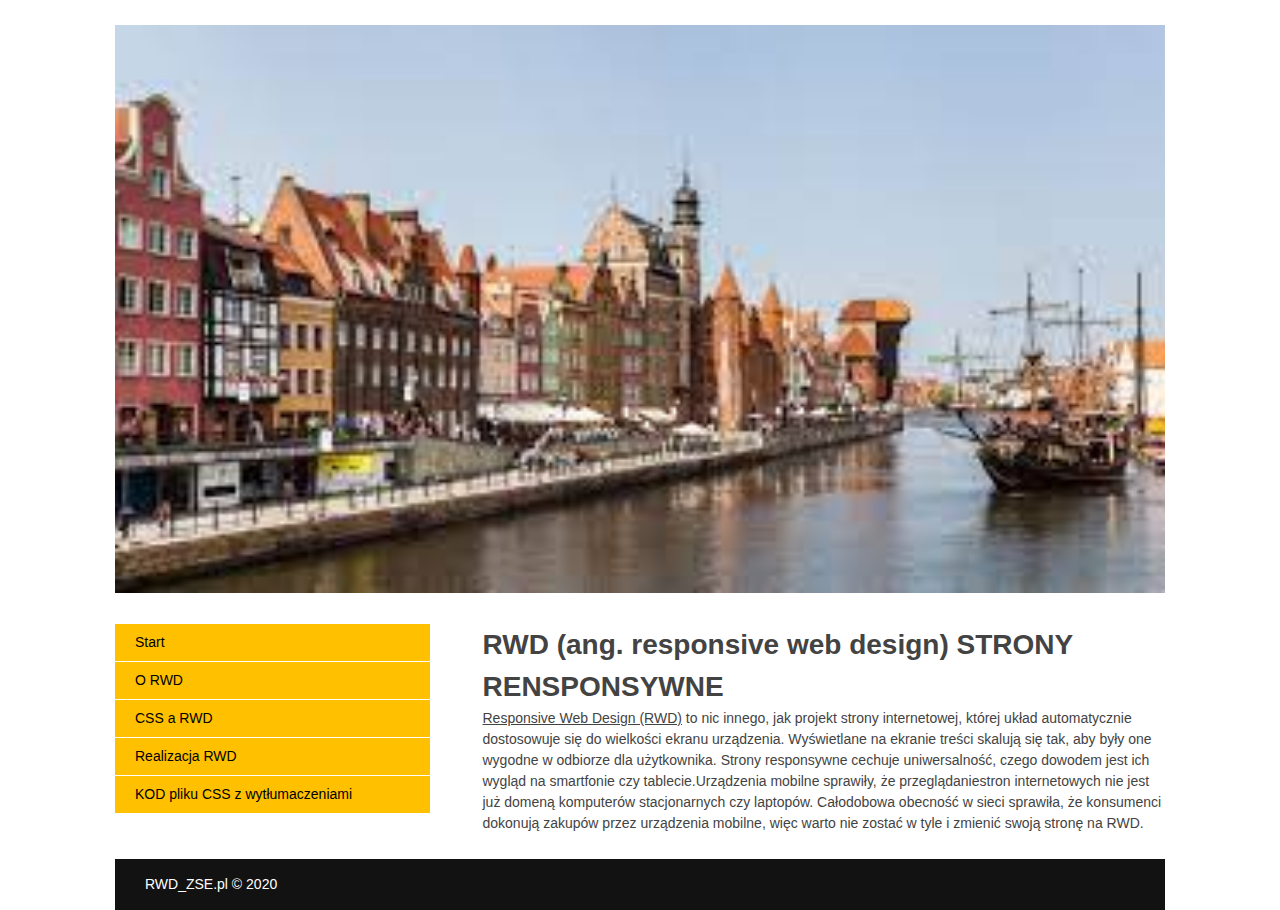
<file: index.html>
<!DOCTYPE HTML>
 <html lang='pl'>
 <head>
 <meta charset='utf-8'>
 <meta name='viewport' content='width=device-width, initial-scale=1, maximum-scale=1'>
 <title>Strona RWD</title>
 <link rel='stylesheet' href='style_pedchenko.css'>
 </head>
 <body>
 <div class='container'>
 <!--header -->
 <header>
 <img src="gdansk3.jpg"  alt=""/>
 </header>
 <!--sidebar -->
 <aside>
 <nav>
 <ul>
 <li><a href="index.html">Start</a></li>
 <li><a href="o_rwd_pedchenko.html ">O   RWD</a></li>
 <li><a href="css_a_rwd_pedchenko.html">CSS a RWD</a></li>
 <li><a href="realizacja_rwd_pedchenko.html">Realizacja RWD</a></li>
 <li><a href="kod_css_pedchenko.html">KOD pliku CSS  z wytłumaczeniami</a></li>
 </ul>
 </nav>
 </aside>
 <!--main -->
 <section id="main">
 <h1>RWD (ang. responsive web design) STRONY RENSPONSYWNE</h1>
 <p>
 <u>Responsive Web Design (RWD)</u> to nic innego, jak projekt strony internetowej, której układ automatycznie dostosowuje się do wielkości ekranu urządzenia. Wyświetlane na ekranie treści skalują się tak, aby były one wygodne w odbiorze dla użytkownika. Strony responsywne cechuje uniwersalność, czego dowodem jest ich wygląd na smartfonie czy tablecie.Urządzenia mobilne sprawiły, że przeglądaniestron internetowych nie jest już domeną komputerów stacjonarnych czy laptopów. Całodobowa obecność w sieci sprawiła, że konsumenci dokonują zakupów przez urządzenia mobilne, więc warto nie zostać w tyle i zmienić swoją stronę na RWD.
 </p>
 </section>
 <!--footer -->
 <footer>
 <p>RWD_ZSE.pl © 2020</p>
 </footer>
 </div>
</body>
</html>
</file>
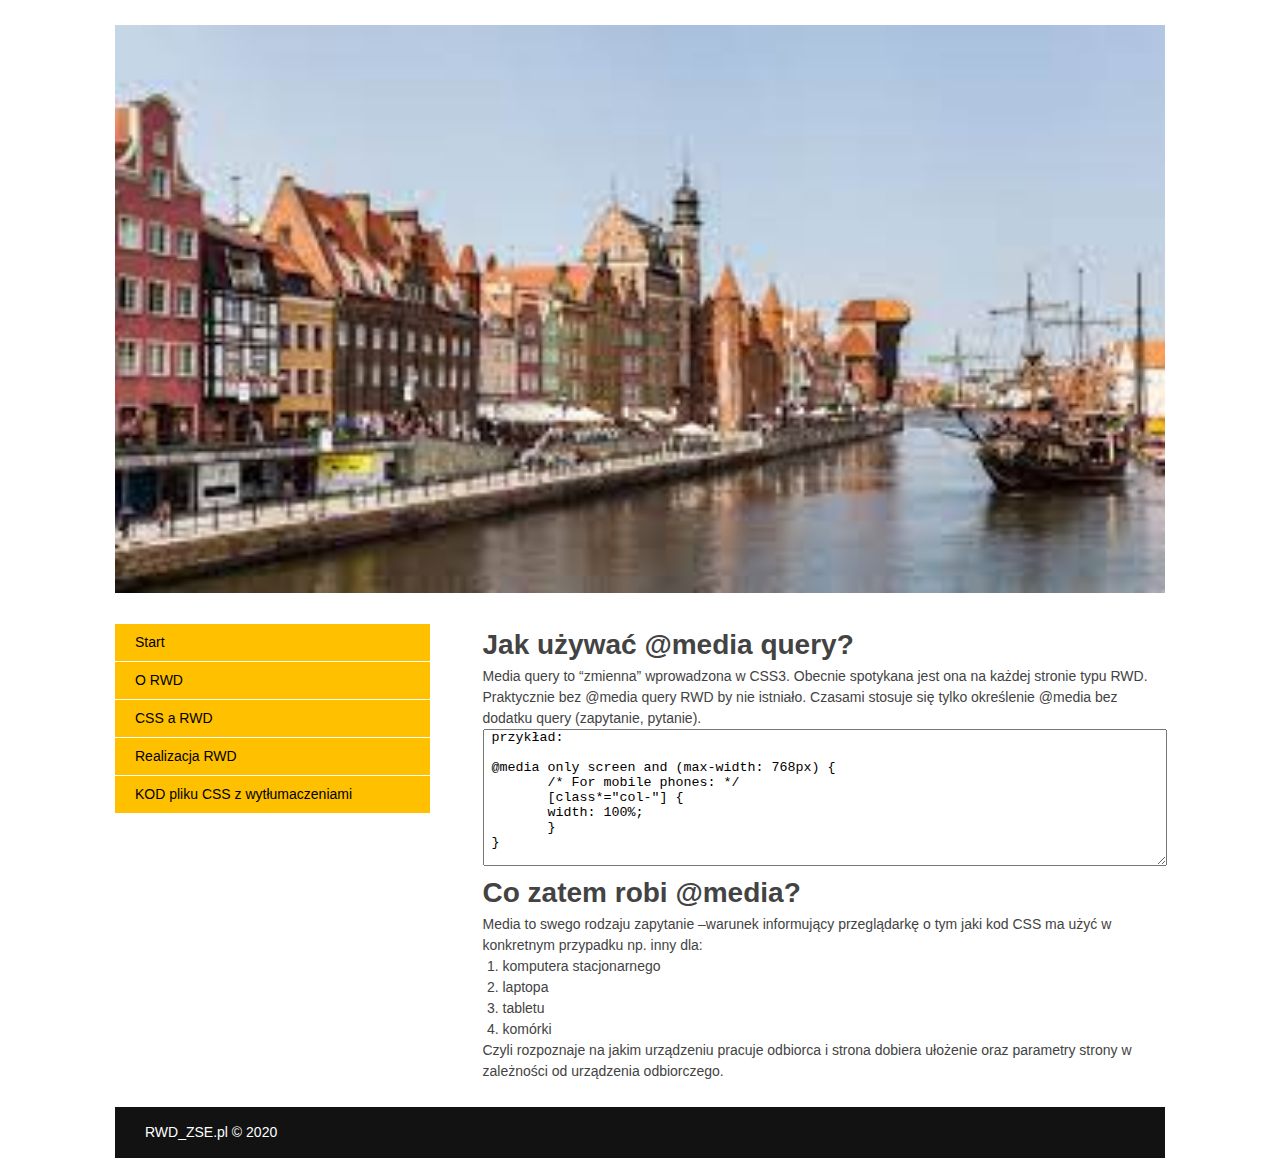
<file: css_a_rwd_pedchenko.html>
<!DOCTYPE HTML>
 <html lang='pl'>
 <head>
 <meta charset='utf-8'>
 <meta name='viewport' content='width=device-width, initial-scale=1, maximum-scale=1'>
 <title>Strona RWD</title>
 <link rel='stylesheet' href='style_pedchenko.css'>
 </head>
 <body>
 <div class='container'>
 <!--header -->
 <header>
 <img src="gdansk3.jpg" alt=""/>
 </header>
 <!--sidebar -->
 <aside>
 <nav>
 <ul>
 <li><a href="index.html">Start</a></li>
 <li><a href="o_rwd_pedchenko.html ">O   RWD</a></li>
 <li><a href="css_a_rwd_pedchenko.html">CSS a RWD</a></li>
 <li><a href="realizacja_rwd_pedchenko.html">Realizacja RWD</a></li>
 <li><a href="kod_css_pedchenko.html">KOD pliku CSS  z wytłumaczeniami</a></li>
 </ul>
 </nav>
 </aside>
 <!--main -->
 <section id="main">
 <h1>Jak używać @media query?</h1>
 <p>
 Media query to “zmienna” wprowadzona w CSS3. Obecnie spotykana jest ona na każdej stronie typu RWD. Praktycznie bez @media query RWD by nie istniało. Czasami stosuje się tylko określenie @media bez dodatku query (zapytanie, pytanie).
 </p>
 <p>
 <textarea rows="9">
 przykład:
 
 @media only screen and (max-width: 768px) {
	/* For mobile phones: */
	[class*="col-"] {
	width: 100%;
	}
 }
 </textarea>
 </p>
 <h1>Co zatem robi @media?</h1>
 <p>
 Media to swego rodzaju zapytanie –warunek informujący przeglądarkę o tym jaki kod CSS ma użyć w konkretnym przypadku np. inny dla:
 <ol style="margin-left:20px">
 <li>komputera stacjonarnego</li>
 <li>laptopa</li>
 <li>tabletu</li>
 <li>komórki</li>
 </ol>
 Czyli rozpoznaje na jakim urządzeniu pracuje odbiorca i strona dobiera ułożenie oraz parametry strony w zależności od urządzenia odbiorczego.
 </p>
 </section>
 <!--footer -->
 <footer>
 <p>RWD_ZSE.pl © 2020</p>
 </footer>
 </div>
</body>
</html>
</file>
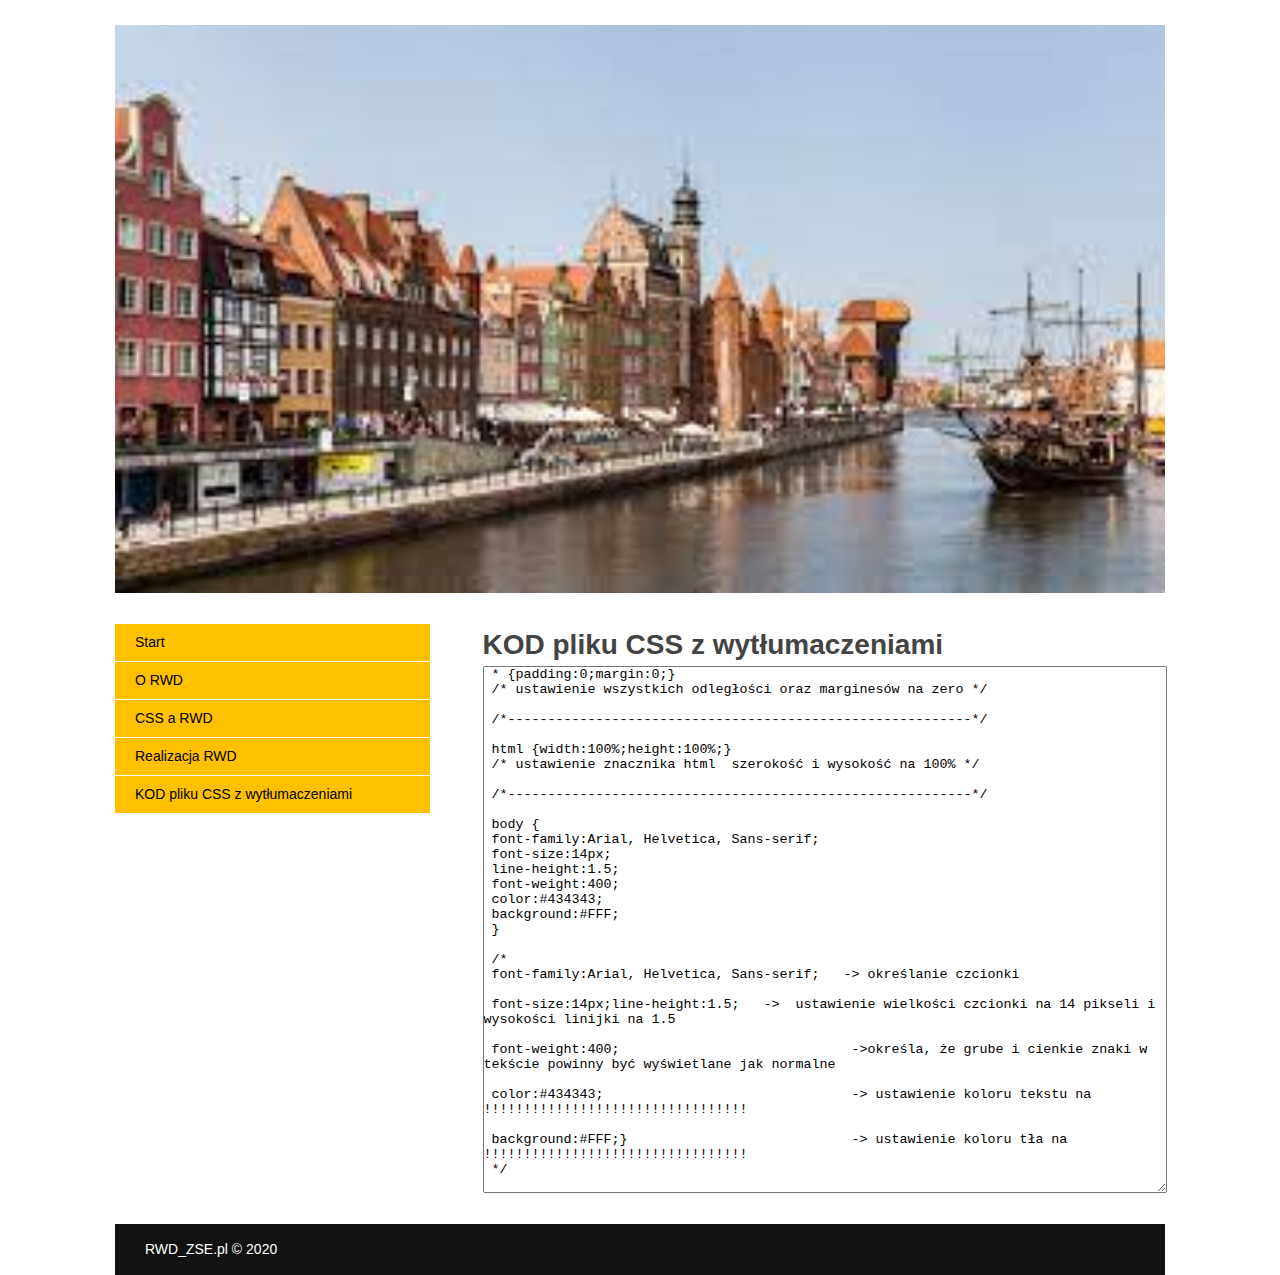
<file: kod_css_pedchenko.html>
<!DOCTYPE HTML>
<html lang='pl'> 
<head>
<meta charset='utf-8'>
<meta name='viewport' content='width=device-width, initial-scale=1, maximum-scale=1'>
<title>Strona RWD</title>
 <link rel='stylesheet' href='style_pedchenko.css'>
</head>
<body>
<div class='container'>
<!--header -->
 <header>
 <img src="gdansk3.jpg" alt=""/>
 </header>
 <!--sidebar --> 
 <aside>
 <nav>
 <ul>
 <li><a href="index.html">Start</a></li>
 <li><a href="o_rwd_pedchenko.html ">O   RWD</a></li>
 <li><a href="css_a_rwd_pedchenko.html">CSS a RWD</a></li>
 <li><a href="realizacja_rwd_pedchenko.html">Realizacja RWD</a></li>
 <li><a href="kod_css_pedchenko.html">KOD pliku CSS  z wytłumaczeniami</a></li>
 </ul>
 </nav>
 </aside>
 <!--main -->
 <section id="main">
 <h1>KOD pliku CSS  z wytłumaczeniami</h1>
 <textarea spellcheck="false" rows="35">
 * {padding:0;margin:0;}
 /* ustawienie wszystkich odległości oraz marginesów na zero */
 
 /*----------------------------------------------------------*/
 
 html {width:100%;height:100%;}
 /* ustawienie znacznika html  szerokość i wysokość na 100% */
 
 /*----------------------------------------------------------*/
 
 body {
 font-family:Arial, Helvetica, Sans-serif;
 font-size:14px;
 line-height:1.5;
 font-weight:400;
 color:#434343;
 background:#FFF;
 }
 
 /*
 font-family:Arial, Helvetica, Sans-serif;   -> określanie czcionki
 
 font-size:14px;line-height:1.5;   ->  ustawienie wielkości czcionki na 14 pikseli i wysokości linijki na 1.5
 
 font-weight:400;                             ->określa, że grube i cienkie znaki w tekście powinny być wyświetlane jak normalne
 
 color:#434343;                               -> ustawienie koloru tekstu na !!!!!!!!!!!!!!!!!!!!!!!!!!!!!!!!!
 
 background:#FFF;}                            -> ustawienie koloru tła na !!!!!!!!!!!!!!!!!!!!!!!!!!!!!!!!! 
 */
 
 /*-----------------------------------------------------------*/ 
 
 .container {width:1050px;margin:0 auto;}
 
 /*ustawienie szerokości klasy na 1050 pikseli oraz górnych i dolnych marginesów na zero, a lewych i prawych na auto  */
 
 /*------------------------------------------------------------------------------------------------------------------*/
 
 header {margin:25px 0;}    ->ustawienie znacznika header górnych i dolnych marginesów na 25 pikseli, a lewych i prawych na zero
 header img {width:100%;}    ->ustawienie dla obrazów w znaczniku header szerokości na 100%
 
 /*------------------------------------------------------------------------------------------------------------------*/
 
 aside {float:left;width:30%;margin:0 0 25px;}  ->ustawienie znacznika aside unoszenie się na lewo od pojemnika, szerokości na 30%, górnego marginesu na zero, lewych i prawych na zero, a dolnych na 25 pikseli
 aside nav ul {list-style:none;} -> ustawienie że lista nieuporządkowana w znaczniku nav w znaczniku aside nie będzie miała markera
 aside nav ul li {margin-bottom:1px;}  -> ustawienie dolnego marginesu dla punktu listy w znaczniku nav w znaczniku aside na 1 piksel
 aside nav ul li a {display:block;text-decoration:none;color:#000;background:#FFC000;padding:8px 20px;} -> określia element jako blokowy, ustawia że tekst będzie bez dekoracji, kolor tekstu - !!!!!!!!!!!!!!!!!!!!, kolor tła- !!!!!!!!!!!!!!!!, górnej i dolnej odległości na 8 pikseli, lewej i prawej odległości na 20 pikseli
 aside nav ul li a:hover{background:#212121;color:#FFF;}  -> gdy mysz nad tekstem: kolor tła- !!!!!!!!!!!!!!!!!!!, kolor tekstu- !!!!!!!!!!!!!!
  
 /*------------------------------------------------------------------------------------------------------------------*/
 
 #main {float:right;width:65%;margin:0 0 25px;}
 /*ustawienie sekcji main unoszenie się na lewo od pojemnika, szerokości 65%, górnego marginesu na zero, lewych i prawych na zero, a dolnych na 25 pikseli*/
 
 /*------------------------------------------------------------------------------------------------------------------*/
 
 footer {clear:both;color:#FFF;background:#121212;padding:15px 0 15px 30px;}
 /*sekcja footer już nie ma się układać poziomo, ustawienie koloru tekstu na !!!!!!!!!!, koloru tła na !!!!!!!, górnej odległości na 15 pikseli, prawej na zero, dolnej na 15 pikseli, lewej na 30 pikseli*/
 
 /*------------------------------------------------------------------------------------------------------------------*/
 

 @media (min-width: 1100px) {
 .container {width:1050px;}
 aside {width:30%;}
 #main {width:65%;}
 textarea {width:100%;}
 }
 /*  
 @media (min-width: 1100px) {  ->dla urządzeń większych niż 1100px
 .container {width:1050px;}         ->szerokość głównego kontenera1050px
 aside {width:30%;}->szerokość aside 30% container 
 #main {width:65%;}-> szerokość sekcji main 65% container
 textarea {width:100%;}-> szerokość textarea   100% container}*/
 
 /*------------------------------------------------------------------------------------------------------------------*/
 
 @media (max-width: 1100px) and (min-width: 1000px) {
 .container {width:950px;}
 aside {width:30%;}
 #main {width:65%;}
 textarea {width:100%;}                  
 }
 /*
 @media (max-width: 1100px) and (min-width: 1000px) {  ->dla urządzeń większych niż 1000px i mniejszych niż 1100px
 .container {width:950px;}         ->szerokość głównego kontenera 950px
 aside {width:30%;}->szerokość aside 30% container 
 #main {width:65%;}-> szerokość sekcji main 65% container
 textarea {width:100%;}-> szerokość textarea   100% container}*/
 */
 
 /*------------------------------------------------------------------------------------------------------------------*/
 
 @media (max-width: 1000px) and (min-width: 800px) {
 .container {width:750px;}
 aside {width:30%;}
 #main {width:65%;}
 textarea {width:100%;}                  
 }
 /*
 @media (max-width: 1000px) and (min-width: 800px) {  ->dla urządzeń większych niż 800px i mniejszych niż 1000px
 .container {width:750px;}         ->szerokość głównego kontenera 750px
 aside {width:30%;}->szerokość aside 30% container 
 #main {width:65%;}-> szerokość sekcji main 65% container
 textarea {width:100%;}-> szerokość textarea   100% container}*/
 */
 
 /*------------------------------------------------------------------------------------------------------------------*/
 
 @media (max-width: 800px) and (min-width: 500px) {
 .container {width:450px;}
 aside,#main {width:100%;}
 textarea {width:100%;}                  
 }
 /*
 @media (max-width: 800px) and (min-width: 500px) {  ->dla urządzeń większych niż 500px i mniejszych niż 800px
 .container {width:450px;}         ->szerokość głównego kontenera 450px
 aside,#main {width:100%;}->szerokość aside i main 100% container 
 textarea {width:100%;}-> szerokość textarea   100% container}*/
 */
 
 /*------------------------------------------------------------------------------------------------------------------*/
 
 @media (max-width: 500px) {
 .container {width:90%;}
 aside,#main {width:100%;}
 textarea {width:100%;}
 }
 /*
  @media (max-width: 500px) {  ->dla urządzeń mniejszych niż 500px
 .container {width:90%;}         ->szerokość głównego kontenera 90%
 aside,#main {width:100%;}->szerokość aside i main 100% container 
 textarea {width:100%;}-> szerokość textarea   100% container}*/
 */
 
 /*------------------------------------------------------------------------------------------------------------------*/
 </textarea>
 </section>
 <!--footer -->
 <footer>
 <p>RWD_ZSE.pl © 2020</p>
 </footer>
 </div>
 </body>
 </html>
</file>
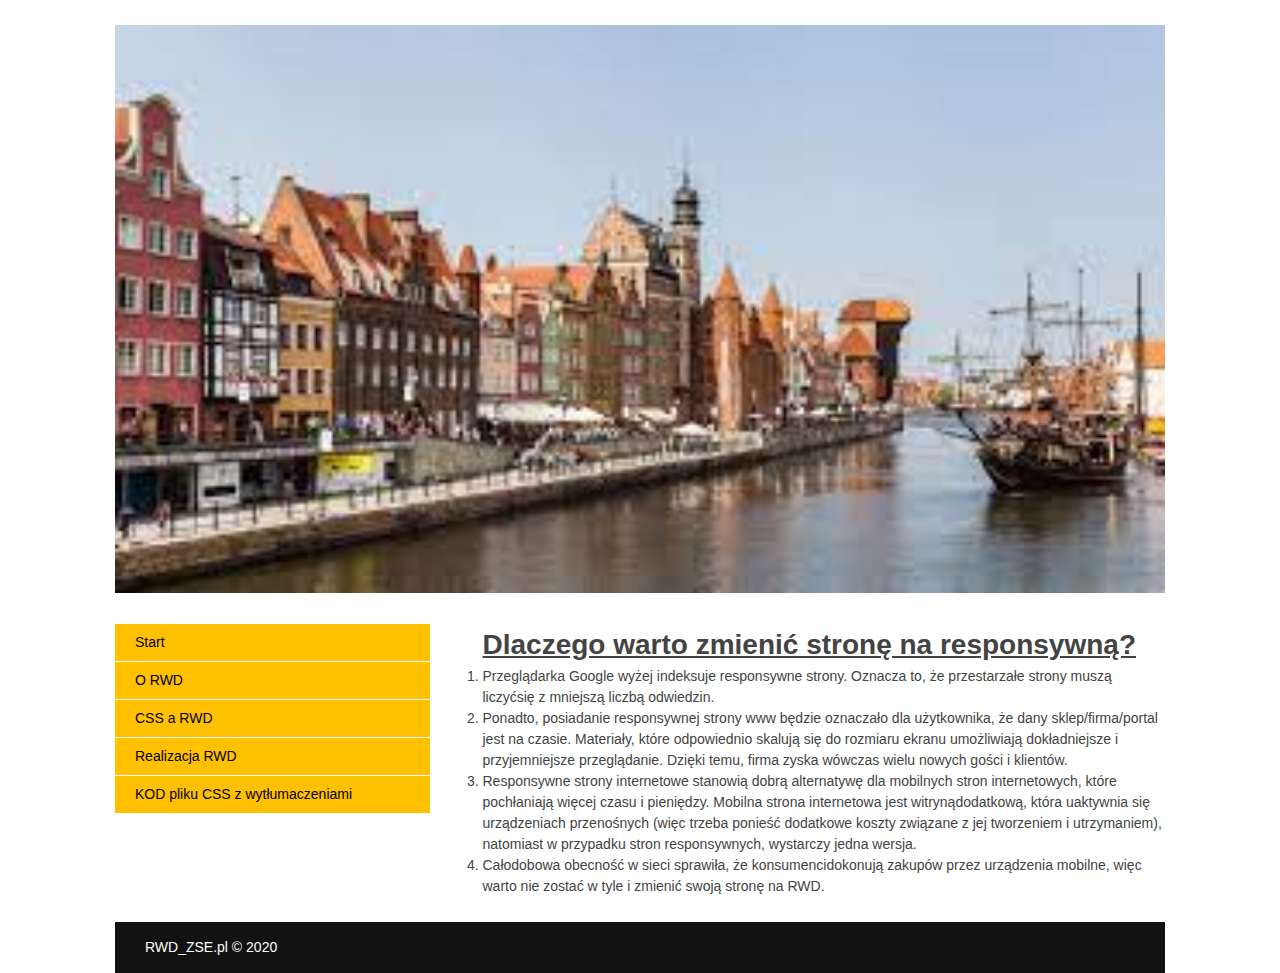
<file: o_rwd_pedchenko.html>
<!DOCTYPE HTML>
 <html lang='pl'>
 <head>
 <meta charset='utf-8'>
 <meta name='viewport' content='width=device-width, initial-scale=1, maximum-scale=1'>
 <title>Strona RWD</title>
 <link rel='stylesheet' href='style_pedchenko.css'>
 </head>
 <body>
 <div class='container'>
 <!--header -->
 <header>
 <img src="gdansk3.jpg" alt=""/>
 </header>
 <!--sidebar -->
 <aside>
 <nav>
 <ul>
 <li><a href="index.html">Start</a></li>
 <li><a href="o_rwd_pedchenko.html ">O   RWD</a></li>
 <li><a href="css_a_rwd_pedchenko.html">CSS a RWD</a></li>
 <li><a href="realizacja_rwd_pedchenko.html">Realizacja RWD</a></li>
 <li><a href="kod_css_pedchenko.html">KOD pliku CSS  z wytłumaczeniami</a></li>
 </ul>
 </nav>
 </aside>
 <!--main -->
 <section id="main">
 <h1><u>Dlaczego warto zmienić stronę na responsywną?</u></h1>
 <p>
 <ol>
 <li>Przeglądarka  Google wyżej indeksuje responsywne strony. Oznacza to, że przestarzałe strony muszą liczyćsię z mniejszą liczbą odwiedzin.</li>
 <li>Ponadto, posiadanie responsywnej strony www będzie oznaczało dla użytkownika, że dany sklep/firma/portal jest na czasie. Materiały, które odpowiednio skalują się do rozmiaru ekranu umożliwiają dokładniejsze i przyjemniejsze przeglądanie. Dzięki temu, firma zyska wówczas wielu nowych gości i klientów.</li>
 <li>Responsywne strony internetowe stanowią dobrą alternatywę dla mobilnych stron internetowych, które pochłaniają więcej czasu i pieniędzy. Mobilna strona internetowa jest witrynądodatkową, która uaktywnia się urządzeniach przenośnych (więc trzeba ponieść dodatkowe koszty związane z jej tworzeniem i utrzymaniem), natomiast w przypadku stron responsywnych, wystarczy jedna wersja. </li>
 <li>Całodobowa obecność w sieci sprawiła, że konsumencidokonują zakupów przez urządzenia mobilne, więc warto nie zostać w tyle i zmienić swoją stronę na RWD.</li>
 </ol>
 </p>
 </section>
 <!--footer -->
 <footer>
 <p>RWD_ZSE.pl © 2020</p>
 </footer>
 </div>
</body>
</html>
</file>
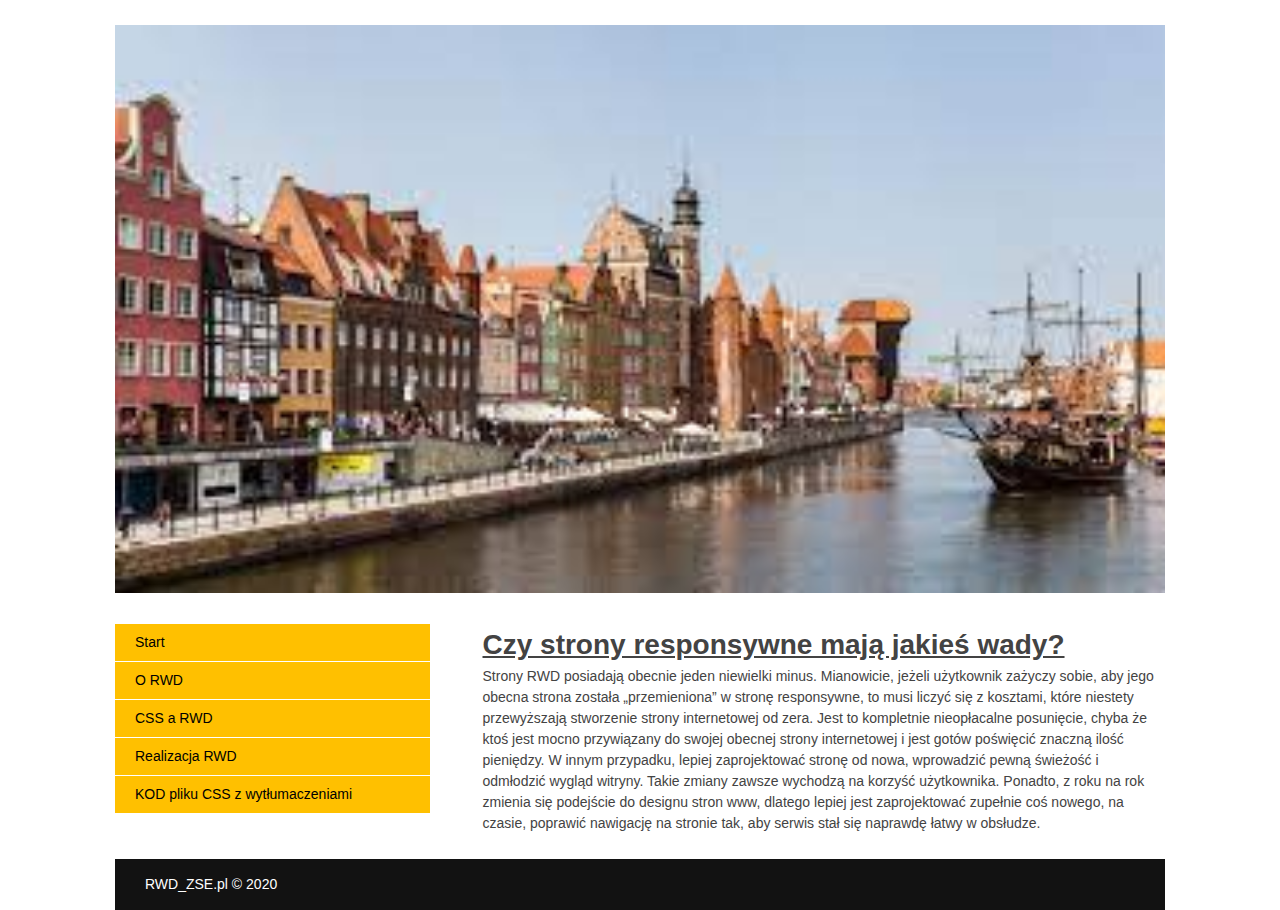
<file: realizacja_rwd_pedchenko.html>
<!DOCTYPE HTML>
 <html lang='pl'>
 <head>
 <meta charset='utf-8'>
 <meta name='viewport' content='width=device-width, initial-scale=1, maximum-scale=1'>
 <title>Strona RWD</title>
 <link rel='stylesheet' href='style_pedchenko.css'>
 </head>
 <body>
 <div class='container'>
 <!--header -->
 <header>
 <img src="gdansk3.jpg" alt=""/>
 </header>
 <!--sidebar -->
 <aside>
 <nav>
 <ul>
 <li><a href="index.html">Start</a></li>
 <li><a href="o_rwd_pedchenko.html ">O   RWD</a></li>
 <li><a href="css_a_rwd_pedchenko.html">CSS a RWD</a></li>
 <li><a href="realizacja_rwd_pedchenko.html">Realizacja RWD</a></li>
 <li><a href="kod_css_pedchenko.html">KOD pliku CSS  z wytłumaczeniami</a></li>
 </ul>
 </nav>
 </aside>
 <!--main -->
 <section id="main">
 <h1><u>Czy strony responsywne mają jakieś wady?</u></h1>
 <p>
 Strony RWD posiadają obecnie jeden niewielki minus. Mianowicie, jeżeli użytkownik zażyczy sobie, aby jego obecna strona została „przemieniona” w stronę responsywne, to musi liczyć się z kosztami, które niestety przewyższają stworzenie strony internetowej od zera. Jest to kompletnie nieopłacalne posunięcie, chyba że ktoś jest mocno przywiązany do swojej obecnej strony internetowej i jest gotów poświęcić znaczną ilość pieniędzy. W innym przypadku, lepiej zaprojektować stronę od nowa, wprowadzić pewną świeżość i odmłodzić wygląd witryny. Takie zmiany zawsze wychodzą na korzyść użytkownika. Ponadto, z roku na rok zmienia się podejście do designu stron www, dlatego lepiej jest zaprojektować zupełnie coś nowego, na czasie, poprawić nawigację na stronie tak, aby serwis stał się naprawdę łatwy w obsłudze.
 </p>
 </section>
 <!--footer -->
 <footer>
 <p>RWD_ZSE.pl © 2020</p>
 </footer>
 </div>
</body>
</html>
</file>
<file: style_pedchenko.css>
* {padding:0;margin:0;}
html {width:100%;height:100%;}
body {font-family:Arial, Helvetica, Sans-serif;font-size:14px;line-height:1.5;font-weight:400;color:#434343;background:#FFF;}

.container {margin:0 auto;}

header {margin:25px 0;}
header img {width:100%;}

aside {float:left;margin:0 0 25px;}
aside nav ul {list-style:none;}
aside nav ul li{margin-bottom:1px;}
aside nav ul li a {display:block;text-decoration:none;color:#000;background:#FFC000;padding:8px 20px;}aside nav ul li a:hover{background:#212121;color:#FFF;}

#main {float:right;margin:0 0 25px;}

footer {clear:both;color:#FFF;background:#121212;padding:15px 0 15px 30px;margin:0 0 25px;}

@media (min-width: 1100px) {
	.container {width:1050px;}
	aside {width:30%;}
	#main {width:65%;}
	textarea {width:100%;}
	}
	
@media (max-width: 1100px) and (min-width: 1000px) {.container {width:950px;}
	aside {width:30%;}
	#main {width:65%;}
	textarea {width:100%;}
	}
	
@media (max-width: 1000px) and (min-width: 800px) {.container {width:750px;}
	aside {width:30%;}
	#main {width:65%;}
	textarea {width:100%;}
	}

@media (max-width: 800px) and (min-width: 500px) {
	.container {width:450px;}
	aside,#main {width:100%;}textarea {width:100%;}
	}
	
@media (max-width: 500px) {
	.container {width:90%;}
	aside,#main {width:100%;}textarea {width:100%;}
	}
</file>
